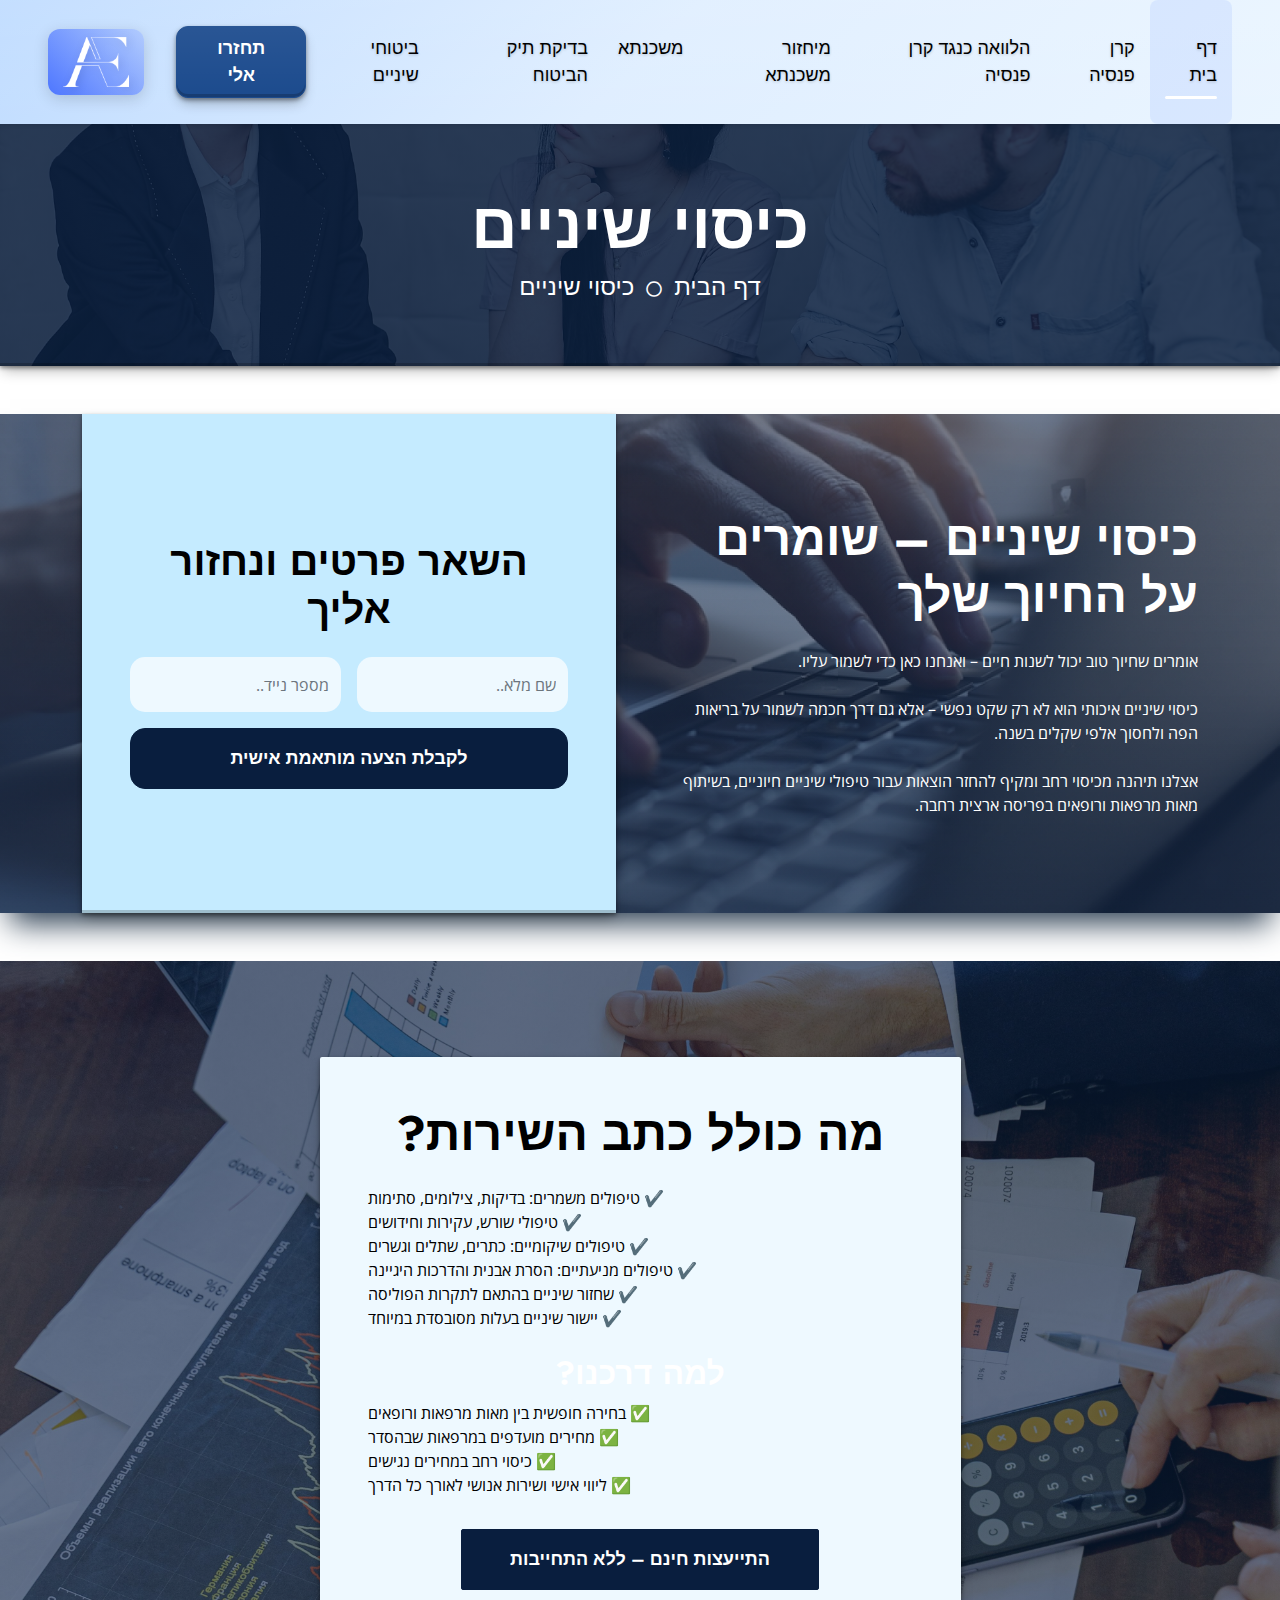
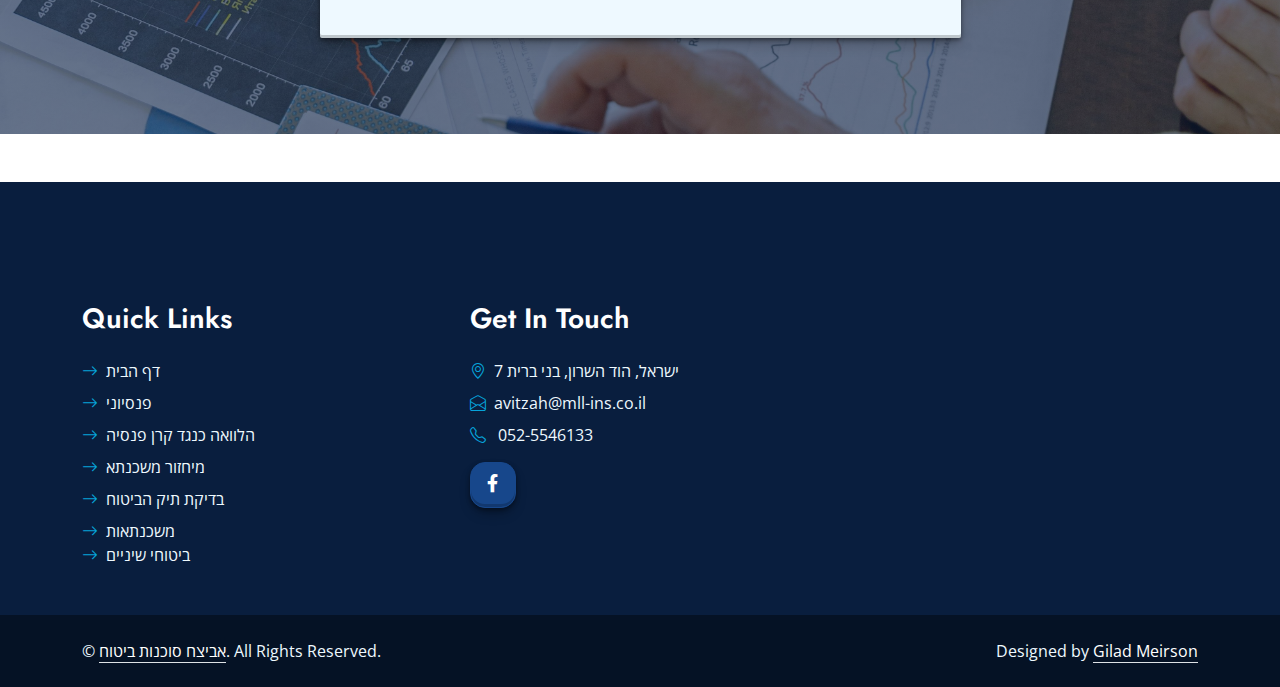
<file: teeth.html>
<!DOCTYPE html>
<html lang="en">

    <head>
        <meta charset="utf-8">
        <title>אביצח סוכן ביטוח - כיסוי שיניים</title>
        <meta content="width=device-width, initial-scale=1.0" name="viewport">
        <meta content="Dental Insurance Coverage" name="description">

        <!-- Google Web Fonts -->
        <link rel="preconnect" href="https://fonts.gstatic.com">
        <link
            href="https://fonts.googleapis.com/css2?family=Jost:wght@500;600;700&family=Open+Sans:wght@400;600&display=swap"
            rel="stylesheet">

        <!-- Icon Font Stylesheet -->
        <link
            href="https://cdnjs.cloudflare.com/ajax/libs/font-awesome/5.10.0/css/all.min.css"
            rel="stylesheet">
        <link
            href="https://cdn.jsdelivr.net/npm/bootstrap-icons@1.4.1/font/bootstrap-icons.css"
            rel="stylesheet">

        <!-- Libraries Stylesheet -->
        <link href="lib/owlcarousel/assets/owl.carousel.min.css"
            rel="stylesheet">
        <link href="lib/animate/animate.min.css" rel="stylesheet">

        <!-- jQuery -->
        <script src="https://code.jquery.com/jquery-3.7.0.min.js"></script>

        <!-- Bootstrap -->
        <link href="css/bootstrap.min.css" rel="stylesheet">

        <!-- Template Stylesheet -->
        <link href="css/style.css" rel="stylesheet">
        <link rel="stylesheet" href="./css/master.css">

        <script>
        _ThisCheckBox = null;
    </script>
    </head>

    <body>

        <!-- Spinner -->
        <div id="spinner"
            class="show bg-white position-fixed translate-middle w-100 vh-100 top-50 start-50 d-flex align-items-center justify-content-center">
            <div class="spinner-grow text-primary m-1"></div>
            <div class="spinner-grow text-dark m-1"></div>
            <div class="spinner-grow text-secondary m-1"></div>
        </div>

        <!-- Navbar Start -->
        <!-- <i class="fa fa-tooth me-2"></i> -->
        <nav
            class="navbar navbar-expand-lg bg-white navbar-light shadow-sm px-5 py-3 py-lg-0">
            <a href="index.html" class="navbar-brand p-0">
                <h1 class="m-0 text-primary"><img style="width: 90px;"
                        src="./img/logoBsure.png" alt></h1>
            </a>
            <button class="navbar-toggler" type="button"
                data-bs-toggle="collapse" data-bs-target="#navbarCollapse">
                <span class="navbar-toggler-icon"></span>
            </button>
            <div dir="rtl" class="collapse navbar-collapse" id="navbarCollapse">
                <div class="navbar-nav ms-auto py-0">
                    <a href="index.html" class="nav-item nav-link active">דף
                        בית</a>
                    <a href="./PensionFund.html" class="nav-item nav-link">קרן
                        פנסיה</a>
                    <a href="./loanVsPension.html"
                        class="nav-item nav-link">הלוואה כנגד קרן פנסיה </a>
                    <a href="./MortgageCycle.html"
                        class="nav-item nav-link">מיחזור משכנתא </a>
                    <a href="./Mort&&gage.html"
                        class="nav-item nav-link">משכנתא</a>
                    <a href="./insurenceCase.html"
                        class="nav-item nav-link">בדיקת תיק הביטוח</a>
                    <a href="./teeth.html"
                        class="nav-item nav-link">ביטוחי שיניים</a>
                    <!-- <div class="nav-item dropdown">
                    <a href="#" class="nav-link dropdown-toggle" data-bs-toggle="dropdown">Pages</a>
                    <div class="dropdown-menu m-0">
                        <a href="price.html" class="dropdown-item">Pricing Plan</a>
                        <a href="team.html" class="dropdown-item">Our Dentist</a>
                        <a href="testimonial.html" class="dropdown-item">Testimonial</a>
                        <a href="appointment.html" class="dropdown-item">Appointment</a>
                    </div>
                </div> -->
                    <!-- <a href="contact.html" class="nav-item nav-link">Contact</a> -->
                </div>
                <a href="#Thisform" class="btn btn-primary py-2 px-4 ms-3">תחזרו
                    אלי</a>
            </div>
        </nav>
        <!-- Navbar End -->

        <!-- Header -->
        <div class="shadow1 container-fluid bg-primary py-5 hero-header4 mb-5">
            <div class="row py-3">
                <div class="col-12 text-center">
                    <h1 class="display-3 text-white animated zoomIn">כיסוי
                        שיניים</h1>
                    <a href="index.html" class="h4 text-white">דף הבית</a>
                    <i class="far fa-circle text-white px-2"></i>
                    <a href="#" class="h4 text-white">כיסוי שיניים</a>
                </div>
            </div>
        </div>

        <!-- Appointment -->
        <div id="thisForm" dir="rtl"
            class="container-fluid bg-primary bg-appointment my-5 wow fadeInUp">
            <div class="container">
                <div class="row gx-5">
                    <div class="col-lg-6 py-5">
                        <div class="py-5">
                            <h1 class="display-5 text-white mb-4">
                                כיסוי שיניים – שומרים על החיוך שלך
                            </h1>
                            <p class="text-white mb-0">
                                אומרים שחיוך טוב יכול לשנות חיים – ואנחנו כאן
                                כדי לשמור עליו. <br><br>
                                כיסוי שיניים איכותי הוא לא רק שקט נפשי – אלא גם
                                דרך חכמה לשמור על בריאות הפה
                                ולחסוך אלפי שקלים בשנה. <br><br>
                                אצלנו תיהנה מכיסוי רחב ומקיף להחזר הוצאות עבור
                                טיפולי שיניים חיוניים,
                                בשיתוף מאות מרפאות ורופאים בפריסה ארצית רחבה.
                            </p>
                        </div>
                    </div>

                    <div class="col-lg-6">
                        <div
                            class="appointment-form h-100 d-flex flex-column justify-content-center text-center p-5 wow zoomIn">
                            <h1 class="text-white mb-4">השאר פרטים ונחזור
                                אליך</h1>
                            <form>
                                <div class="row g-3">
                                    <div class="col-12 col-sm-6">
                                        <input type="text"
                                            class="Sround form-control bg-light border-0"
                                            placeholder="שם מלא.."
                                            style="height:55px">
                                    </div>
                                    <div class="col-12 col-sm-6">
                                        <input type="text"
                                            class="Sround form-control bg-light border-0"
                                            placeholder="מספר נייד.."
                                            style="height:55px">
                                    </div>
                                    <div class="col-12">
                                        <button
                                            class="Sround btn btn-dark w-100 py-3"
                                            type="submit">
                                            לקבלת הצעה מותאמת אישית
                                        </button>
                                    </div>
                                </div>
                            </form>
                        </div>
                    </div>

                </div>
            </div>
        </div>

        <!-- Offer -->
        <div dir="rtl"
            class="info container-fluid bg-offer3 my-5 py-5 wow fadeInUp">
            <div class="container py-5">
                <div class="row justify-content-center">
                    <div class="col-lg-7">
                        <div class="shadow1 offer-text text-center rounded p-5">
                            <h1 class="display-5 text-white mb-4">מה כולל כתב
                                השירות?</h1>

                            <p class="text-white text-start">
                                ✔️ טיפולים משמרים: בדיקות, צילומים, סתימות <br>
                                ✔️ טיפולי שורש, עקירות וחידושים <br>
                                ✔️ טיפולים שיקומיים: כתרים, שתלים וגשרים <br>
                                ✔️ טיפולים מניעתיים: הסרת אבנית והדרכות היגיינה
                                <br>
                                ✔️ שחזור שיניים בהתאם לתקרות הפוליסה <br>
                                ✔️ יישור שיניים בעלות מסובסדת במיוחד
                            </p>

                            <h2 class="text-white mt-4">למה דרכנו?</h2>
                            <p class="text-white text-start">
                                ✅ בחירה חופשית בין מאות מרפאות ורופאים <br>
                                ✅ מחירים מועדפים במרפאות שבהסדר <br>
                                ✅ כיסוי רחב במחירים נגישים <br>
                                ✅ ליווי אישי ושירות אנושי לאורך כל הדרך
                            </p>

                            <a href="#thisForm"
                                class="btn btn-dark py-3 px-5 mt-3">
                                התייעצות חינם – ללא התחייבות
                            </a>
                        </div>
                    </div>
                </div>
            </div>
        </div>

        <!-- Footer Start -->
        <div class="container-fluid bg-dark text-light py-5 wow fadeInUp"
            data-wow-delay="0.3s" style>
            <div class="container pt-5">
                <div class="row g-5 pt-4">
                    <div class="col-lg-4 col-md-6">
                        <h3 class="text-white mb-4">Quick Links</h3>
                        <div class="d-flex flex-column justify-content-start">
                            <a class="text-light mb-2" href="./index.html"><i
                                    class="bi bi-arrow-right text-primary me-2"></i>דף
                                הבית</a>
                            <a class="text-light mb-2"
                                href="./PensionFund.html"><i
                                    class="bi bi-arrow-right text-primary me-2"></i>פנסיוני</a>
                            <a class="text-light mb-2"
                                href="./loanVsPension.html"><i
                                    class="bi bi-arrow-right text-primary me-2"></i>הלוואה
                                כנגד קרן פנסיה</a>
                            <a class="text-light mb-2"
                                href="./MortgageCycle.html"><i
                                    class="bi bi-arrow-right text-primary me-2"></i>מיחזור
                                משכנתא</a>
                            <a class="text-light mb-2"
                                href="./insurenceCase.html"><i
                                    class="bi bi-arrow-right text-primary me-2"></i>בדיקת
                                תיק הביטוח</a>
                            <a class="text-light" href="./Mort&&gage.html"><i
                                    class="bi bi-arrow-right text-primary me-2"></i>משכנתאות</a>
                            <a class="text-light" href="./teeth.html"><i
                                    class="bi bi-arrow-right text-primary me-2"></i>ביטוחי
                                שיניים</a>
                        </div>
                    </div>

                    <div class="col-lg-4 col-md-6">
                        <h3 class="text-white mb-4">Get In Touch</h3>
                        <p class="mb-2"><i
                                class="bi bi-geo-alt text-primary me-2"></i>ישראל,
                            הוד השרון, בני ברית 7</p>
                        <p class="mb-2"><i
                                class="bi bi-envelope-open text-primary me-2"></i>avitzah@mll-ins.co.il</p>
                        <p class="mb-0"><i
                                class="bi bi-telephone text-primary me-2"></i>
                            <a href="tel:052-5546133"></a>052-5546133</p>
                        <a
                            style="margin-top: 15px; border-radius: 15px !important ;"
                            class="btn btn-lg btn-primary btn-lg-square rounded me-2"
                            href="#"><i
                                class="fab fa-facebook-f fw-normal"></i></a>
                    </div>

                </div>
            </div>
        </div>
        <div class="container-fluid text-light py-4"
            style="background: #051225;">
            <div class="container">
                <div class="row g-0">
                    <div class="col-md-6 text-center text-md-start">
                        <p class="mb-md-0">&copy; <a
                                class="text-white border-bottom" href="#">אביצח
                                סוכנות ביטוח</a>. All Rights Reserved.</p>
                    </div>
                    <div class="col-md-6 text-center text-md-end">
                        <p class="mb-0">Designed by <a
                                class="text-white border-bottom"
                                href="https://giladmeirson.github.io/Gilad_Meirson_website/">Gilad
                                Meirson</a></p>
                    </div>
                </div>
            </div>
        </div>
        <!-- Footer End -->

        <!-- JS -->
        <script
            src="https://cdn.jsdelivr.net/npm/bootstrap@5.0.0/dist/js/bootstrap.bundle.min.js"></script>
        <script src="js/main.js"></script>

    </body>
</html>
</file>
<file: css/style.css>
/********** Template CSS **********/
:root {
  --primary: #9ac7ff;
  --button-primary-bg: #17478b;
  --secondary: #cff2ff;
  --light: #e9f9ff;
  --dark: #091e3e;
  --light-bg: #eef9ff;
}
.btn-primary {
  background: var(--button-primary-bg);
  border-color: var(--button-primary-bg);
  box-shadow: rgba(0, 0, 0, 0.4) 0px 2px 4px,
    rgba(0, 0, 0, 0.3) 0px 7px 13px -3px, rgba(0, 0, 0, 0.2) 0px -3px 0px inset;
  font-size: 18px;
}
.btn {
  font-size: 18px;
}

h1,
h2,
.font-weight-bold {
  font-weight: 700 !important;
}

h3,
h4,
.font-weight-semi-bold {
  font-weight: 600 !important;
}

/* Text color adjustments for light backgrounds */
.bg-primary,
.bg-secondary,
.bg-light {
  color: #1a1a1a !important;
}

.bg-primary h1,
.bg-primary h2,
.bg-primary h3,
.bg-primary h4,
.bg-primary h5,
.bg-primary p,
.bg-secondary h1,
.bg-secondary h2,
.bg-secondary h3,
.bg-secondary h4,
.bg-secondary h5,
.bg-secondary p,
.bg-light h1,
.bg-light h2,
.bg-light h3,
.bg-light h4,
.bg-light h5,
.bg-light p {
  color: #1a1a1a !important;
}

.text-primary2 {
  color: #2c5282 !important;
}

.text-body2 {
  color: #2d3748 !important;
}

h5,
h6,
.font-weight-medium {
  font-weight: 500 !important;
}

.btn {
  font-family: "Jost", sans-serif;
  font-weight: 600;
  transition: 0.5s;
}

.btn-primary,
.btn-secondary {
  color: #ffffff;
}

.btn-primary:hover {
  background: var(--secondary);
  border-color: var(--secondary);
}

.btn-secondary:hover {
  background: var(--primary);
  border-color: var(--primary);
}

.btn-square {
  width: 36px;
  height: 36px;
}

.btn-sm-square {
  width: 28px;
  height: 28px;
}

.btn-lg-square {
  width: 46px;
  height: 46px;
}

.btn-square,
.btn-sm-square,
.btn-lg-square {
  padding-left: 0;
  padding-right: 0;
  text-align: center;
}

#spinner {
  opacity: 0;
  visibility: hidden;
  transition: opacity 0.5s ease-out, visibility 0s linear 0.5s;
  z-index: 99999;
}

#spinner.show {
  transition: opacity 0.5s ease-out, visibility 0s linear 0s;
  visibility: visible;
  opacity: 1;
}

.back-to-top {
  position: fixed;
  display: none;
  right: 45px;
  bottom: 45px;
  z-index: 99;
}

.top-shape::before {
  position: absolute;
  content: "";
  width: 35px;
  height: 100%;
  top: 0;
  left: -17px;
  background: var(--primary);
  transform: skew(40deg);
}

/* Enhanced Navbar Styling */
.navbar {
  background: linear-gradient(
    135deg,
    #bedbff 0%,
    #dfeeff 50%,
    #eaf5ff 100%
  ) !important;
  box-shadow: 0 4px 20px rgba(154, 199, 255, 0.3);
  transition: all 0.3s ease-in-out;
  position: relative;
  z-index: 999;
}

.navbar::before {
  content: "";
  position: absolute;
  top: 0;
  left: 0;
  right: 0;
  bottom: 0;
  background: linear-gradient(
    180deg,
    rgba(255, 255, 255, 0.1) 0%,
    rgba(255, 255, 255, 0) 100%
  );
  pointer-events: none;
}

/* Logo Container Styling */
.navbar-brand {
  position: relative;
  padding: 8px 15px !important;
  background: linear-gradient(45deg, #335fffd1, #91aefd6b);
  border-radius: 12px;
  box-shadow: 0 4px 15px rgba(0, 0, 0, 0.15);
  transition: all 0.3s ease;
  display: inline-flex;
  align-items: center;
  justify-content: center;
}

.navbar-brand:hover {
  transform: translateY(-3px);
  box-shadow: 0 6px 25px rgba(0, 0, 0, 0.25);
  background: rgba(255, 255, 255, 1);
}

.navbar-brand h1 {
  margin: 0 !important;
  display: flex;
  align-items: center;
}

.navbar-brand img {
  max-height: 50px;
  width: auto !important;
  filter: drop-shadow(2px 2px 4px rgba(0, 0, 0, 0.1));
  transition: all 0.3s ease;
}

.navbar-brand:hover img {
  transform: scale(1.05);
}

/* Navigation Links Styling */
.navbar-light .navbar-nav .nav-link {
  font-family: "Jost", sans-serif;
  padding: 35px 15px;
  font-size: 18px;
  color: #000000 !important;
  outline: none;
  transition: all 0.3s ease;
  position: relative;
  font-weight: 500;
  text-shadow: 0 1px 3px rgba(0, 0, 0, 0.2);
}

.navbar-light .navbar-nav .nav-link::after {
  content: "";
  position: absolute;
  bottom: 25px;
  left: 15px;
  right: 15px;
  height: 3px;
  background: #ffffff;
  transform: scaleX(0);
  transition: transform 0.3s ease;
  border-radius: 3px;
}

.navbar-light .navbar-nav .nav-link:hover::after,
.navbar-light .navbar-nav .nav-link.active::after {
  transform: scaleX(1);
}

.navbar-light .navbar-nav .nav-link:hover,
.navbar-light .navbar-nav .nav-link.active {
  color: #000000 !important;
  background: rgb(124 158 255 / 15%);
  border-radius: 8px;
}

.sticky-top.navbar-light .navbar-nav .nav-link {
  padding: 20px 15px;
}

.sticky-top.navbar-light .navbar-nav .nav-link::after {
  bottom: 10px;
}

/* CTA Button in Navbar */
.navbar .btn-primary {
  border-radius: 12px;
  transition: all 0.3s ease;
}

.navbar .btn-primary:hover {
  background: var(--secondary);
  color: #ffffff;
  border-color: var(--secondary);
  transform: translateY(-2px);
  box-shadow: 0 6px 20px rgba(245, 126, 87, 0.4);
}

/* Navbar Toggler for Mobile */
.navbar-toggler {
  border: 2px solid #ffffff;
  border-radius: 8px;
  padding: 8px 12px;
  transition: all 0.3s ease;
}

.navbar-toggler:focus {
  box-shadow: 0 0 0 0.25rem rgba(255, 255, 255, 0.3);
}

.navbar-toggler-icon {
  background-image: url("data:image/svg+xml,%3csvg xmlns='http://www.w3.org/2000/svg' viewBox='0 0 30 30'%3e%3cpath stroke='rgba%28255, 255, 255, 1%29' stroke-linecap='round' stroke-miterlimit='10' stroke-width='2' d='M4 7h22M4 15h22M4 23h22'/%3e%3c/svg%3e");
}

@media (max-width: 991.98px) {
  .navbar-light .navbar-nav .nav-link,
  .sticky-top.navbar-light .navbar-nav .nav-link {
    padding: 10px 15px;
  }

  .navbar-light .navbar-nav .nav-link::after {
    display: none;
  }

  .navbar {
    padding: 10px 20px !important;
  }

  .navbar-brand {
    padding: 5px 10px !important;
  }

  .navbar-brand img {
    max-height: 40px;
  }

  .navbar-collapse {
    background: rgba(154, 199, 255, 0.95);
    margin-top: 15px;
    padding: 15px;
    border-radius: 12px;
    box-shadow: 0 4px 15px rgba(0, 0, 0, 0.2);
  }

  .navbar-collapse .nav-link {
    color: #1a1a1a !important;
  }
}

.carousel-caption {
  top: 0;
  left: 0;
  right: 0;
  bottom: 0;
  background: rgba(9, 30, 62, 0.85);
  z-index: 1;
}

@media (max-width: 576px) {
  .carousel-caption h5 {
    font-size: 14px;
    font-weight: 500 !important;
  }

  .carousel-caption h1 {
    font-size: 30px;
    font-weight: 600 !important;
  }
}

.carousel-control-prev,
.carousel-control-next {
  width: 10%;
}

.carousel-control-prev-icon,
.carousel-control-next-icon {
  width: 3rem;
  height: 3rem;
}

@media (min-width: 991.98px) {
  .banner {
    position: relative;
    margin-top: -90px;
    z-index: 1;
  }
}

.section-title h5::before {
  position: absolute;
  content: "";
  width: 45px;
  height: 3px;
  right: -55px;
  bottom: 11px;
  background: var(--primary);
}

.section-title h5::after {
  position: absolute;
  content: "";
  width: 15px;
  height: 3px;
  right: -75px;
  bottom: 11px;
  background: var(--secondary);
}

.twentytwenty-wrapper {
  height: 100%;
}

.hero-header {
  background: linear-gradient(rgba(9, 30, 62, 0.85), rgba(9, 30, 62, 0.85)),
    url(../img/carousel-1.jpg) center center no-repeat;
  background-size: cover;
}

.bg-appointment {
  background: linear-gradient(rgba(9, 30, 62, 0.542), rgba(9, 30, 62, 0.662)),
    url(../img/typing.jpeg) center center no-repeat;
  background-size: cover;
}

.appointment-form {
  background: rgba(6, 163, 218, 0.7);
}

.service-item img,
.service-item .bg-light,
.service-item .bg-light h5,
.team-item .team-text {
  transition: 0.5s;
}

.service-item:hover img {
  transform: scale(1.15);
}

.team-item .team-text::after,
.service-item .bg-light::after {
  position: absolute;
  content: "";
  top: 50%;
  bottom: 0;
  left: 15px;
  right: 15px;
  border-radius: 100px / 15px;
  box-shadow: 0 0 15px rgba(0, 0, 0, 0.7);
  opacity: 0;
  transition: 0.5s;
  z-index: -1;
}

.team-item:hover .team-text::after,
.service-item:hover .bg-light::after {
  opacity: 1;
}

.bg-offer {
  background: url(../img/carousel-1.jpg) center center no-repeat;
  background-size: cover;
}

.offer-text {
  background: var(--light-bg);
}

.price-carousel .owl-nav {
  position: absolute;
  width: calc(100% + 45px);
  height: 45px;
  top: calc(50% - 22.5px);
  left: -22.5px;
  display: flex;
  justify-content: space-between;
  opacity: 0;
  transition: 0.5s;
}
#thisForm .text-white {
  color: white !important;
}
#thisForm .appointment-form h1 {
  color: black !important;
}
.price-carousel:hover .owl-nav {
  opacity: 1;
}

.price-carousel .owl-nav .owl-prev,
.price-carousel .owl-nav .owl-next {
  position: relative;
  width: 45px;
  height: 45px;
  display: flex;
  align-items: center;
  justify-content: center;
  color: #ffffff;
  background: var(--primary);
  border-radius: 2px;
  font-size: 22px;
  transition: 0.5s;
}

.price-carousel .owl-nav .owl-prev:hover,
.price-carousel .owl-nav .owl-next:hover {
  background: var(--secondary);
}

.bg-testimonial {
  background: url(../img/carousel-2.jpg) center center no-repeat;
  background-size: cover;
}

.testimonial-carousel {
  background: #adc9ffd9;
}

.testimonial-carousel .owl-nav {
  position: absolute;
  width: calc(100% + 46px);
  height: 46px;
  top: calc(50% - 23px);
  left: -23px;
  display: flex;
  justify-content: space-between;
  z-index: 1;
}

.testimonial-carousel .owl-nav .owl-prev,
.testimonial-carousel .owl-nav .owl-next {
  position: relative;
  width: 46px;
  height: 46px;
  display: flex;
  align-items: center;
  justify-content: center;
  color: #ffffff;
  background: var(--primary);
  border-radius: 2px;
  font-size: 22px;
  transition: 0.5s;
  color: black;
  box-shadow: rgba(0, 0, 0, 0.4) 0px 2px 4px,
    rgba(0, 0, 0, 0.3) 0px 7px 13px -3px, rgba(0, 0, 0, 0.2) 0px -3px 0px inset;
}
.testimonial-carousel .owl-nav .owl-prev::before,
.testimonial-carousel .owl-nav .owl-next::before {
  color: black;
}
.testimonial-carousel .owl-nav .owl-prev:hover,
.testimonial-carousel .owl-nav .owl-next:hover {
  background: var(--secondary);
}

.testimonial-carousel .owl-item img {
  width: 120px;
  height: 120px;
}

/* Ensure all h1 elements except those in the index page have white font color */
:not([href*="index.html"]) h1 {
  color: white !important;
}

/* Ensure all text inside elements with class 'info' is black */
.info .shadow1 p,
.info .shadow1 strong,
.info .shadow1 li,
.info .shadow1 h1 {
  color: black !important;
}
</file>
<file: css/master.css>
/* ==================== ABOUTUS SECTION - MOBILE FIRST ==================== */
:root {
  --primary: #9ac7ff;
  --button-primary-bg: #17478b;
  --secondary: #cff2ff;
  --light: #e9f9ff;
  --dark: #091e3e;
  --light-bg: #eef9ff;
}
.aboutus-section {
  background: linear-gradient(135deg, #f8f9fa 0%, #e9ecef 100%);
  position: relative;
  overflow: hidden;
}

.aboutus-section::before {
  content: "";
  position: absolute;
  top: -50%;
  right: -10%;
  width: 500px;
  height: 500px;
  background: radial-gradient(
    circle,
    rgba(154, 199, 255, 0.15) 0%,
    transparent 70%
  );
  border-radius: 50%;
  z-index: 0;
}

.aboutus-wrapper {
  position: relative;
  z-index: 1;
}

/* Profile Card - Mobile First */
.aboutus-profile-card {
  background: #ffffff;
  border-radius: 24px;
  box-shadow: 0 10px 40px rgba(0, 0, 0, 0.08), 0 2px 8px rgba(0, 0, 0, 0.04);
  overflow: hidden;
  transition: transform 0.3s ease, box-shadow 0.3s ease;
}

.aboutus-profile-card:hover {
  transform: translateY(-5px);
  box-shadow: 0 20px 60px rgba(0, 0, 0, 0.12), 0 4px 12px rgba(0, 0, 0, 0.06);
}

/* Profile Image Container */
.profile-image-container {
  position: relative;
  width: 100%;
  height: 455px;
  overflow: hidden;
}

.profile-image {
  width: 100%;
  height: 100%;
  object-fit: cover;
  object-position: center;
  transition: transform 0.5s ease;
}

.aboutus-profile-card:hover .profile-image {
  transform: scale(1.08);
}

.profile-overlay {
  position: absolute;
  bottom: 0;
  left: 0;
  right: 0;
  height: 120px;
  background: linear-gradient(
    to top,
    rgba(23, 71, 139, 0.95) 0%,
    transparent 100%
  );
}

.profile-badge {
  position: absolute;
  top: 20px;
  right: 20px;
  background: rgba(255, 255, 255, 0.98);
  padding: 10px 18px;
  border-radius: 50px;
  display: flex;
  align-items: center;
  gap: 8px;
  box-shadow: 0 4px 15px rgba(0, 0, 0, 0.15);
  backdrop-filter: blur(10px);
  z-index: 2;
}

.badge-icon {
  color: #28a745;
  font-size: 16px;
  font-weight: bold;
}

.badge-text {
  color: #2c5282;
  font-weight: 700;
  font-size: 13px;
  letter-spacing: 0.3px;
}

/* Profile Content */
.profile-content {
  padding: 28px 24px 32px;
}

.profile-header {
  text-align: center;
  margin-bottom: 24px;
  padding-bottom: 20px;
  border-bottom: 2px solid #e9ecef;
}

.profile-label {
  display: inline-block;
  background: linear-gradient(135deg, #9ac7ff 0%, #7ab3f5 100%);
  color: #fff;
  padding: 6px 18px;
  border-radius: 20px;
  font-size: 23px;
  font-weight: 600;
  text-transform: uppercase;
  letter-spacing: 1px;
  margin-bottom: 12px;
  box-shadow: 0 4px 10px rgba(154, 199, 255, 0.3);
}
.footer-section {
  direction: rtl !important;
}
.profile-name {
  font-size: 32px;
  font-weight: 800;
  color: #17478b;
  margin: 12px 0 8px;
  line-height: 1.2;
}

.profile-title {
  font-size: 18px;
  color: #6c757d;
  font-weight: 500;
  font-style: italic;
  margin: 0;
}

/* Profile Description */
.profile-description {
  margin-bottom: 28px;
}

.main-text {
  font-size: 16px;
  line-height: 1.8;
  color: #2d3748;
  margin-bottom: 16px;
}

.main-text strong {
  color: #17478b;
  font-weight: 700;
}

.secondary-text {
  font-size: 15px;
  line-height: 1.7;
  color: #4a5568;
  margin-bottom: 20px;
}

.highlight-box {
  background: linear-gradient(135deg, #fff9e6 0%, #fff4d9 100%);
  border-right: 4px solid #ffa500;
  padding: 18px;
  border-radius: 12px;
  margin: 20px 0;
  display: flex;
  gap: 12px;
  align-items: flex-start;
  box-shadow: 0 2px 8px rgba(255, 165, 0, 0.1);
}

.highlight-icon {
  color: #ffa500;
  font-size: 20px;
  flex-shrink: 0;
  margin-top: 2px;
}

.highlight-box p {
  margin: 0;
  font-size: 14px;
  line-height: 1.7;
  color: #2d3748;
}

.highlight-box strong {
  color: #ff8c00;
  font-weight: 700;
}

.expertise-text {
  font-size: 15px;
  color: #4a5568;
  text-align: center;
  margin-top: 20px;
  padding-top: 20px;
  border-top: 1px solid #e9ecef;
  font-weight: 500;
}

/* Features Grid */
.features-grid {
  display: grid;
  grid-template-columns: 1fr;
  gap: 16px;
  margin-bottom: 28px;
}

.feature-item {
  background: linear-gradient(135deg, #f8f9fa 0%, #ffffff 100%);
  padding: 18px;
  border-radius: 16px;
  display: flex;
  align-items: center;
  gap: 16px;
  transition: all 0.3s ease;
  border: 2px solid transparent;
}

.feature-item:hover {
  background: linear-gradient(135deg, #9ac7ff 0%, #7ab3f5 100%);
  border-color: #17478b;
  transform: translateX(-5px);
  box-shadow: 0 8px 20px rgba(23, 71, 139, 0.2);
}

.feature-icon {
  width: 55px;
  height: 55px;
  background: linear-gradient(135deg, #17478b 0%, #2c5282 100%);
  border-radius: 50%;
  display: flex;
  align-items: center;
  justify-content: center;
  flex-shrink: 0;
  transition: all 0.3s ease;
  box-shadow: 0 4px 12px rgba(23, 71, 139, 0.3);
}

.feature-item:hover .feature-icon {
  background: #ffffff;
  transform: scale(1.1) rotate(5deg);
}

.feature-icon i {
  font-size: 24px;
  color: #ffffff;
  transition: color 0.3s ease;
}

.feature-item:hover .feature-icon i {
  color: #17478b;
}

.feature-content h5 {
  font-size: 16px;
  font-weight: 700;
  color: #2d3748;
  margin: 0 0 4px;
  transition: color 0.3s ease;
}

.feature-content p {
  font-size: 13px;
  color: #6c757d;
  margin: 0;
  transition: color 0.3s ease;
}

.feature-item:hover .feature-content h5,
.feature-item:hover .feature-content p {
  color: #ffffff;
}

/* CTA Section */
.cta-section {
  background: linear-gradient(135deg, #17478b 0%, #2c5282 100%);
  padding: 28px 24px;
  border-radius: 16px;
  text-align: center;
  position: relative;
  overflow: hidden;
}

.cta-section::before {
  content: "";
  position: absolute;
  top: -50%;
  left: -50%;
  width: 200%;
  height: 200%;
  background: radial-gradient(
    circle,
    rgba(255, 255, 255, 0.1) 0%,
    transparent 70%
  );
  animation: pulse 4s ease-in-out infinite;
}

@keyframes pulse {
  0%,
  100% {
    transform: scale(1);
    opacity: 0.5;
  }
  50% {
    transform: scale(1.1);
    opacity: 0.8;
  }
}

.cta-text {
  color: #ffffff;
  font-size: 15px;
  line-height: 1.6;
  margin-bottom: 20px;
  font-weight: 500;
  position: relative;
  z-index: 1;
}

.btn-cta {
  display: inline-flex;
  align-items: center;
  gap: 12px;
  background: #ffffff;
  color: #17478b;
  padding: 16px 32px;
  border-radius: 50px;
  font-size: 17px;
  font-weight: 700;
  text-decoration: none;
  transition: all 0.3s ease;
  box-shadow: 0 8px 20px rgba(0, 0, 0, 0.15);
  position: relative;
  z-index: 1;
  border: 2px solid #ffffff;
}

.btn-cta:hover {
  background: transparent;
  color: #ffffff;
  transform: translateY(-3px);
  box-shadow: 0 12px 30px rgba(0, 0, 0, 0.25);
}

.btn-cta i {
  transition: transform 0.3s ease;
}

.btn-cta:hover i {
  transform: translateX(-5px);
}

/* Tablet Styles (768px and up) */
@media (min-width: 768px) {
  .profile-image-container {
    height: 400px;
  }

  .profile-content {
    padding: 36px 40px 40px;
  }

  .profile-name {
    font-size: 42px;
  }

  .profile-title {
    font-size: 20px;
  }

  .main-text {
    font-size: 17px;
  }

  .features-grid {
    grid-template-columns: repeat(2, 1fr);
    gap: 20px;
  }

  .feature-item {
    padding: 20px;
  }

  .feature-content h5 {
    font-size: 17px;
  }

  .cta-section {
    padding: 32px 40px;
  }

  .cta-text {
    font-size: 16px;
  }

  .btn-cta {
    padding: 18px 40px;
    font-size: 18px;
  }
}

/* Desktop Styles (992px and up) */
@media (min-width: 992px) {
  .aboutus-profile-card {
    display: grid;
    grid-template-columns: 420px 1fr;
    align-items: stretch;
  }

  .profile-image-container {
    height: auto;
    min-height: 600px;
  }

  .profile-overlay {
    height: 150px;
  }

  .profile-content {
    padding: 44px 50px 50px;
    display: flex;
    flex-direction: column;
    justify-content: center;
  }

  .profile-header {
    text-align: right;
  }

  .profile-name {
    font-size: 48px;
  }

  .features-grid {
    grid-template-columns: repeat(2, 1fr);
    gap: 24px;
  }
}

/* Large Desktop Styles (1200px and up) */
@media (min-width: 1200px) {
  .aboutus-profile-card {
    grid-template-columns: 480px 1fr;
  }

  .profile-content {
    padding: 50px 60px;
  }

  .main-text {
    font-size: 18px;
  }

  .secondary-text {
    font-size: 16px;
  }
}

/* Animation for WOW.js */
@keyframes fadeInUp {
  from {
    opacity: 0;
    transform: translateY(30px);
  }
  to {
    opacity: 1;
    transform: translateY(0);
  }
}

/* ==================== END ABOUTUS SECTION ==================== */

#searchBtn {
  margin-left: 5%;
}

.imgNum {
  width: 20%;
  margin-block: 20px;
}

.d-flex2 {
  display: flex !important;
  align-content: center;
  flex-direction: column;
  align-items: center;
}

#bannerimg1 {
  background-color: #9ac7ff !important;
  border-top-right-radius: 15px;
  border-bottom-right-radius: 15px;
  box-shadow: rgba(136, 165, 191, 0.48) 6px 2px 16px 0px,
    rgba(255, 255, 255, 0.8) -6px -2px 16px 0px;
}

#bannerimg1 h3,
#bannerimg1 p {
  color: #1a1a1a !important;
}
#bannerimg2 {
  background-color: #cff2ff !important;
  box-shadow: rgba(136, 165, 191, 0.48) 6px 2px 16px 0px,
    rgba(255, 255, 255, 0.8) -6px -2px 16px 0px;
}

#bannerimg2 h3,
#bannerimg2 p {
  color: #1a1a1a !important;
}
#bannerimg3 {
  background-color: #e9f9ff !important;
  border-top-left-radius: 15px;
  border-bottom-left-radius: 15px;
  box-shadow: rgba(136, 165, 191, 0.48) 6px 2px 16px 0px,
    rgba(255, 255, 255, 0.8) -6px -2px 16px 0px;
}

#bannerimg3 h3,
#bannerimg3 p {
  color: #1a1a1a !important;
}
#bannerWrap .bannDivs:hover {
  background-color: #9ac7ff !important;
}

#bannerWrap .bannDivs:hover h3,
#bannerWrap .bannDivs:hover p {
  color: #1a1a1a !important;
}

.termsServiceIN {
  width: 18px;
  height: 18px;
}
.classicWrpr {
  display: flex;
  flex-direction: row;
  justify-content: flex-start;
  align-items: center;
}

.useTerms {
  margin-inline: 18px;
  color: black;
}

.useTerms:hover,
.classicWrpr:hover {
  color: rgb(234, 234, 106);
}

.hover:hover {
  cursor: pointer;
}
.Sround {
  border-radius: 15px !important;
}
.submitBtn {
  box-shadow: rgba(0, 0, 0, 0.4) 0px 2px 4px,
    rgba(0, 0, 0, 0.3) 0px 7px 13px -3px, rgba(0, 0, 0, 0.2) 0px -3px 0px inset;
}
.submitBtn:hover {
  background-color: rgb(231, 231, 124);
  color: black;
}

.appointment-form {
  background: #c5ebff;
  box-shadow: rgba(0, 0, 0, 0.4) 0px 2px 4px,
    rgba(0, 0, 0, 0.3) 0px 7px 13px -3px, rgba(0, 0, 0, 0.2) 0px -3px 0px inset;
}

.appointment-form h1,
.appointment-form h4 {
  color: #1a1a1a !important;
}

.bg-appointment {
  background: linear-gradient(rgba(9, 30, 62, 0.542), rgba(9, 30, 62, 0.662)),
    url(../img/typing.jpeg) center center no-repeat;
  background-size: cover;
  box-shadow: rgb(38, 57, 77) 0px 20px 30px -10px;
}
.serviceIMG {
  width: 100%;
  height: 240px;
}

#ModalWrp {
  overflow-y: scroll;
  position: fixed;
  top: 10vh;
  left: 15vw;
  width: 70vw;
  height: 50vh;
  z-index: 5;
  background-color: #dedede;
  border-radius: 15px;
  overflow: auto;
  border: 2px solid rgb(86, 125, 232);
  box-shadow: rgba(0, 0, 0, 0.25) 0px 54px 55px,
    rgba(0, 0, 0, 0.12) 0px -12px 30px, rgba(0, 0, 0, 0.12) 0px 4px 6px,
    rgba(0, 0, 0, 0.17) 0px 12px 13px, rgba(0, 0, 0, 0.09) 0px -3px 5px;
  display: none;
}

/* Style for the scrollbar */
#ModalWrp::-webkit-scrollbar {
  width: 10px; /* Width of the scrollbar */
}

/* Track (the background) */
#ModalWrp::-webkit-scrollbar-track {
  background: #f1f1f1; /* Background color of the track */
}

/* Handle (the draggable part) */
#ModalWrp::-webkit-scrollbar-thumb {
  background: #88a6bd; /* Color of the thumb */
}

/* Handle on hover */
#ModalWrp::-webkit-scrollbar-thumb:hover {
  background: #555; /* Color of the thumb on hover */
}

#modalContent {
  padding: 15px;
  padding-bottom: 40px;
}
.termsofUseText {
  font-size: 12px;
}

#Exit {
  float: left;
  margin: 0px;
  margin-left: 5%;
  margin-top: 2%;
  font-size: 18px;
  cursor: pointer;
}

#Exit:hover {
  color: red;
}

div input[type="checkbox"] {
  accent-color: #3d863f;
}

.bg-testimonial {
  background: url(../img/reviews.png) center center no-repeat;
  background-size: cover;
  opacity: 0.7;
}

.carousel-caption {
  top: 0;
  left: 0;
  right: 0;
  bottom: 0;
  background: rgb(9 30 62 / 50%);
  z-index: 1;
}

.bannDivs {
  padding-top: 5px !important;
  height: 390px;
  margin-block: 10px;
}
.margin {
  margin-top: -25%;
}

.shadow1 {
  box-shadow: rgba(0, 0, 0, 0.4) 0px 2px 4px,
    rgba(0, 0, 0, 0.3) 0px 7px 13px -3px, rgba(0, 0, 0, 0.2) 0px -3px 0px inset;
}

.container p li {
  color: white;
}

div #imgvid {
  width: 80% !important;
  text-align: center;
  height: 80% !important;
  margin: auto;
  align-self: center;
  margin-inline: 9.5%;
  margin-block: 10px;
}

#h3Font {
  font-size: 18px;
}

.hero-header a:hover {
  color: #06a3da !important;
}
.hero-header3 a:hover {
  color: #06a3da !important;
}
.hero-header4 a:hover {
  color: #06a3da !important;
}
.hero-header5 a:hover {
  color: #06a3da !important;
}
.hero-header6 a:hover {
  color: #06a3da !important;
}
p li {
  text-align: right;
}

.info strong {
  font-size: 18px;
}

.hovercolor:hover {
  background-color: #f6e989;
  color: black;
}

.bg-offer {
  background: linear-gradient(rgba(9, 30, 62, 0.62), rgba(9, 30, 62, 0.585)),
    url(../img/pensbg2.jpg) center center no-repeat;
  background-size: cover;
}

.hero-header {
  background: linear-gradient(rgba(9, 30, 62, 0.85), rgba(9, 30, 62, 0.85)),
    url(../img/pensbg.jpg) center center no-repeat;
  background-size: cover;
}

.bg-offer3 {
  background: linear-gradient(rgba(9, 30, 62, 0.62), rgba(9, 30, 62, 0.585)),
    url(../img/loan3.jpg) center center no-repeat;
  background-size: cover;
}

.hero-header3 {
  background: linear-gradient(rgba(9, 30, 62, 0.85), rgba(9, 30, 62, 0.85)),
    url(../img/loan33.jpg) center center no-repeat;
  background-size: cover;
}
.hero-header4 {
  background: linear-gradient(rgba(9, 30, 62, 0.85), rgba(9, 30, 62, 0.85)),
    url(../img/bg66.jpg) center center no-repeat;
  background-size: cover;
}

/* .carousel-caption h1 {
    font-size: 28px;
    font-weight: 600 !important;
} */

.bg-offer5 {
  background: linear-gradient(rgba(9, 30, 62, 0.62), rgba(9, 30, 62, 0.585)),
    url(../img/bg66.jpg) center center no-repeat;
  background-size: cover;
}

.hero-header5 {
  background: linear-gradient(rgba(9, 30, 62, 0.85), rgba(9, 30, 62, 0.85)),
    url(../img/loan3.jpg) center center no-repeat;
  background-size: cover;
}

.display-1 {
  font-size: 3.6rem;
}

html,
body {
  overflow-x: hidden;
}

.aboutus {
  background-image: url(../img/aboutus2.jpeg);
  background-size: cover;
  opacity: 1;
  background-color: #ffffffc7;
}

.text-primary2 {
  color: #2c5282 !important;
}

.text-body2 {
  color: #2d3748 !important;
}

#bannerimg3 {
  background-color: #e9f9ff !important;
  border-top-left-radius: 15px;
  border-bottom-left-radius: 15px;
  box-shadow: rgba(136, 165, 191, 0.48) 6px 2px 16px 0px,
    rgba(255, 255, 255, 0.8) -6px -2px 16px 0px;
}

#bannerimg2 {
  background-color: #cff2ff !important;
  box-shadow: rgba(136, 165, 191, 0.48) 6px 2px 16px 0px,
    rgba(255, 255, 255, 0.8) -6px -2px 16px 0px;
}

#bannerimg1 {
  background-color: #9ac7ff !important;
  border-top-right-radius: 15px;
  border-bottom-right-radius: 15px;
  box-shadow: rgba(136, 165, 191, 0.48) 6px 2px 16px 0px,
    rgba(255, 255, 255, 0.8) -6px -2px 16px 0px;
}

/* Partners Slider Styles - Smooth Infinite Scroll */
.partners-slider-wrapper {
  overflow: hidden;
  padding: 20px 0;
}

.partners-slider {
  position: relative;
  width: 100%;
}

.partners-track {
  display: flex;
  width: fit-content;
  animation: scroll 30s linear infinite;
  gap: 60px;
}

.partners-track:hover {
  animation-play-state: paused;
}

@keyframes scroll {
  0% {
    transform: translateX(0);
  }
  100% {
    transform: translateX(-50%);
  }
}

.partner-item {
  display: flex;
  align-items: center;
  justify-content: center;
  height: 150px;
  min-width: 200px;
  transition: all 0.3s ease;
}

.partner-item img {
  max-height: 120px;
  width: auto;
  max-width: 100%;
  object-fit: contain;
  transition: all 0.3s ease;
}

.partner-item:hover img {
  transform: scale(1.15);
}

/* Responsive adjustments */
@media (max-width: 768px) {
  .partners-track {
    gap: 40px;
  }

  .partner-item {
    height: 120px;
    min-width: 150px;
  }

  .partner-item img {
    max-height: 80px;
  }
}

@media (max-width: 480px) {
  .partners-track {
    gap: 30px;
    animation: scroll 20s linear infinite;
  }

  .partner-item {
    height: 100px;
    min-width: 120px;
  }

  .partner-item img {
    max-height: 60px;
  }
}

/* ==================== ELEGANT OFFER SECTION ==================== */
.elegant-offer-card {
  background: linear-gradient(145deg, #ffffff 0%, #f8f9fa 100%);
  border-radius: 32px;
  padding: 60px;
  box-shadow: 0 20px 60px rgba(0, 0, 0, 0.15), 0 10px 30px rgba(0, 0, 0, 0.1),
    inset 0 1px 0 rgba(255, 255, 255, 0.9);
  position: relative;
  overflow: hidden;
  backdrop-filter: blur(10px);
  border: 1px solid rgba(255, 255, 255, 0.5);
  transition: transform 0.4s ease, box-shadow 0.4s ease;
}

.elegant-offer-card::before {
  content: "";
  position: absolute;
  top: -50%;
  right: -50%;
  width: 200%;
  height: 200%;
  background: radial-gradient(
    circle at center,
    rgba(154, 199, 255, 0.08) 0%,
    transparent 50%
  );
  animation: rotate-gradient 20s linear infinite;
}

@keyframes rotate-gradient {
  0% {
    transform: rotate(0deg);
  }
  100% {
    transform: rotate(360deg);
  }
}

.elegant-offer-card:hover {
  transform: translateY(-8px);
  box-shadow: 0 30px 80px rgba(0, 0, 0, 0.2), 0 15px 40px rgba(0, 0, 0, 0.15),
    inset 0 1px 0 rgba(255, 255, 255, 0.9);
}

.offer-header {
  text-align: center;
  margin-bottom: 50px;
  position: relative;
  z-index: 1;
}

.offer-header .offer-title {
  font-size: 2.8rem;
  font-weight: 700;
  color: #091e3e !important;
  margin-bottom: 20px;
  letter-spacing: -0.5px;
  line-height: 1.2;
}

.title-underline {
  width: 80px;
  height: 4px;
  background: linear-gradient(
    90deg,
    var(--primary) 0%,
    var(--button-primary-bg) 100%
  );
  margin: 0 auto;
  border-radius: 2px;
  box-shadow: 0 2px 10px rgba(154, 199, 255, 0.4);
}

.offer-content {
  position: relative;
  z-index: 1;
}

.elegant-list {
  list-style: none;
  padding: 0;
  margin: 0 0 40px 0;
}

.elegant-list li {
  display: flex;
  align-items: flex-start;
  margin-bottom: 24px;
  padding: 16px 20px;
  background: linear-gradient(
    135deg,
    rgba(255, 255, 255, 0.9) 0%,
    rgba(255, 255, 255, 0.6) 100%
  );
  border-radius: 12px;
  transition: all 0.3s ease;
  border: 1px solid rgba(154, 199, 255, 0.2);
}

.elegant-list li:hover {
  transform: translateX(-8px);
  background: linear-gradient(
    135deg,
    rgba(255, 255, 255, 1) 0%,
    rgba(249, 250, 251, 1) 100%
  );
  box-shadow: 0 8px 25px rgba(0, 0, 0, 0.08);
  border-color: rgba(154, 199, 255, 0.4);
}

.list-bullet {
  display: inline-block;
  width: 12px;
  height: 12px;
  background: linear-gradient(
    135deg,
    var(--button-primary-bg) 0%,
    var(--primary) 100%
  );
  border-radius: 50%;
  margin-left: 18px;
  margin-top: 6px;
  flex-shrink: 0;
  box-shadow: 0 2px 8px rgba(23, 71, 139, 0.3);
  position: relative;
}

.list-bullet::after {
  content: "";
  position: absolute;
  top: 50%;
  left: 50%;
  transform: translate(-50%, -50%);
  width: 6px;
  height: 6px;
  background: rgba(255, 255, 255, 0.5);
  border-radius: 50%;
}

.list-text {
  font-size: 1.1rem;
  color: #2c3e50;
  line-height: 1.6;
  font-weight: 500;
  flex: 1;
}

.divider-elegant {
  height: 2px;
  background: linear-gradient(
    90deg,
    transparent 0%,
    rgba(154, 199, 255, 0.5) 25%,
    var(--primary) 50%,
    rgba(154, 199, 255, 0.5) 75%,
    transparent 100%
  );
  margin: 50px 0;
  position: relative;
}

.divider-elegant::after {
  content: "";
  position: absolute;
  top: 50%;
  left: 50%;
  transform: translate(-50%, -50%);
  width: 40px;
  height: 40px;
  background: linear-gradient(145deg, #ffffff 0%, #f8f9fa 100%);
  border-radius: 50%;
  box-shadow: 0 4px 15px rgba(0, 0, 0, 0.1);
  border: 2px solid var(--primary);
}

.offer-subtitle {
  font-size: 2.2rem;
  font-weight: 600;
  color: #091e3e;
  text-align: center;
  margin-bottom: 35px;
  letter-spacing: -0.3px;
}

.elegant-list-secondary li {
  background: linear-gradient(
    135deg,
    rgba(207, 242, 255, 0.4) 0%,
    rgba(233, 249, 255, 0.4) 100%
  );
  border-color: rgba(154, 199, 255, 0.3);
}

.elegant-list-secondary li:hover {
  background: linear-gradient(
    135deg,
    rgba(207, 242, 255, 0.6) 0%,
    rgba(233, 249, 255, 0.6) 100%
  );
  border-color: rgba(154, 199, 255, 0.5);
}

.elegant-list-secondary .list-bullet {
  background: linear-gradient(135deg, var(--primary) 0%, var(--secondary) 100%);
  box-shadow: 0 2px 8px rgba(154, 199, 255, 0.4);
}

.offer-cta {
  text-align: center;
  margin-top: 50px;
  position: relative;
  z-index: 1;
}

.btn-elegant {
  display: inline-flex;
  align-items: center;
  gap: 15px;
  padding: 20px 50px;
  background: linear-gradient(
    135deg,
    var(--button-primary-bg) 0%,
    #1a5aa8 100%
  );
  color: #ffffff;
  font-size: 1.2rem;
  font-weight: 600;
  border-radius: 50px;
  text-decoration: none;
  box-shadow: 0 10px 30px rgba(23, 71, 139, 0.3),
    0 5px 15px rgba(23, 71, 139, 0.2);
  transition: all 0.4s cubic-bezier(0.175, 0.885, 0.32, 1.275);
  position: relative;
  overflow: hidden;
  border: 2px solid rgba(255, 255, 255, 0.1);
}

.btn-elegant::before {
  content: "";
  position: absolute;
  top: 0;
  left: -100%;
  width: 100%;
  height: 100%;
  background: linear-gradient(
    90deg,
    transparent,
    rgba(255, 255, 255, 0.2),
    transparent
  );
  transition: left 0.5s ease;
}

.btn-elegant:hover::before {
  left: 100%;
}

.btn-elegant:hover {
  transform: translateY(-5px) scale(1.05);
  box-shadow: 0 20px 50px rgba(23, 71, 139, 0.4),
    0 10px 25px rgba(23, 71, 139, 0.3);
  color: #ffffff;
}

.btn-elegant:active {
  transform: translateY(-2px) scale(1.02);
}

.btn-arrow {
  transition: transform 0.3s ease;
}

.btn-elegant:hover .btn-arrow {
  transform: translateX(-5px);
}

/* Responsive Design */
@media (max-width: 992px) {
  .elegant-offer-card {
    padding: 40px 30px;
    border-radius: 24px;
  }

  .offer-title {
    font-size: 2.2rem;
  }

  .offer-subtitle {
    font-size: 1.8rem;
  }

  .list-text {
    font-size: 1rem;
  }

  .btn-elegant {
    padding: 18px 40px;
    font-size: 1.1rem;
  }
}

@media (max-width: 768px) {
  .elegant-offer-card {
    padding: 30px 20px;
    border-radius: 20px;
  }

  .offer-header {
    margin-bottom: 35px;
  }

  .offer-title {
    font-size: 1.8rem;
  }

  .offer-subtitle {
    font-size: 1.5rem;
  }

  .elegant-list li {
    padding: 14px 16px;
    margin-bottom: 18px;
  }

  .list-text {
    font-size: 0.95rem;
  }

  .btn-elegant {
    padding: 16px 35px;
    font-size: 1rem;
    gap: 10px;
  }

  .divider-elegant {
    margin: 35px 0;
  }
}

@media (max-width: 576px) {
  .elegant-offer-card {
    padding: 25px 15px;
  }

  .offer-title {
    font-size: 1.5rem;
  }

  .offer-subtitle {
    font-size: 1.3rem;
  }

  .elegant-list li {
    padding: 12px 14px;
    margin-bottom: 15px;
  }

  .list-bullet {
    width: 10px;
    height: 10px;
    margin-left: 12px;
  }

  .list-text {
    font-size: 0.9rem;
  }

  .btn-elegant {
    padding: 14px 30px;
    font-size: 0.95rem;
  }
}
</file>
